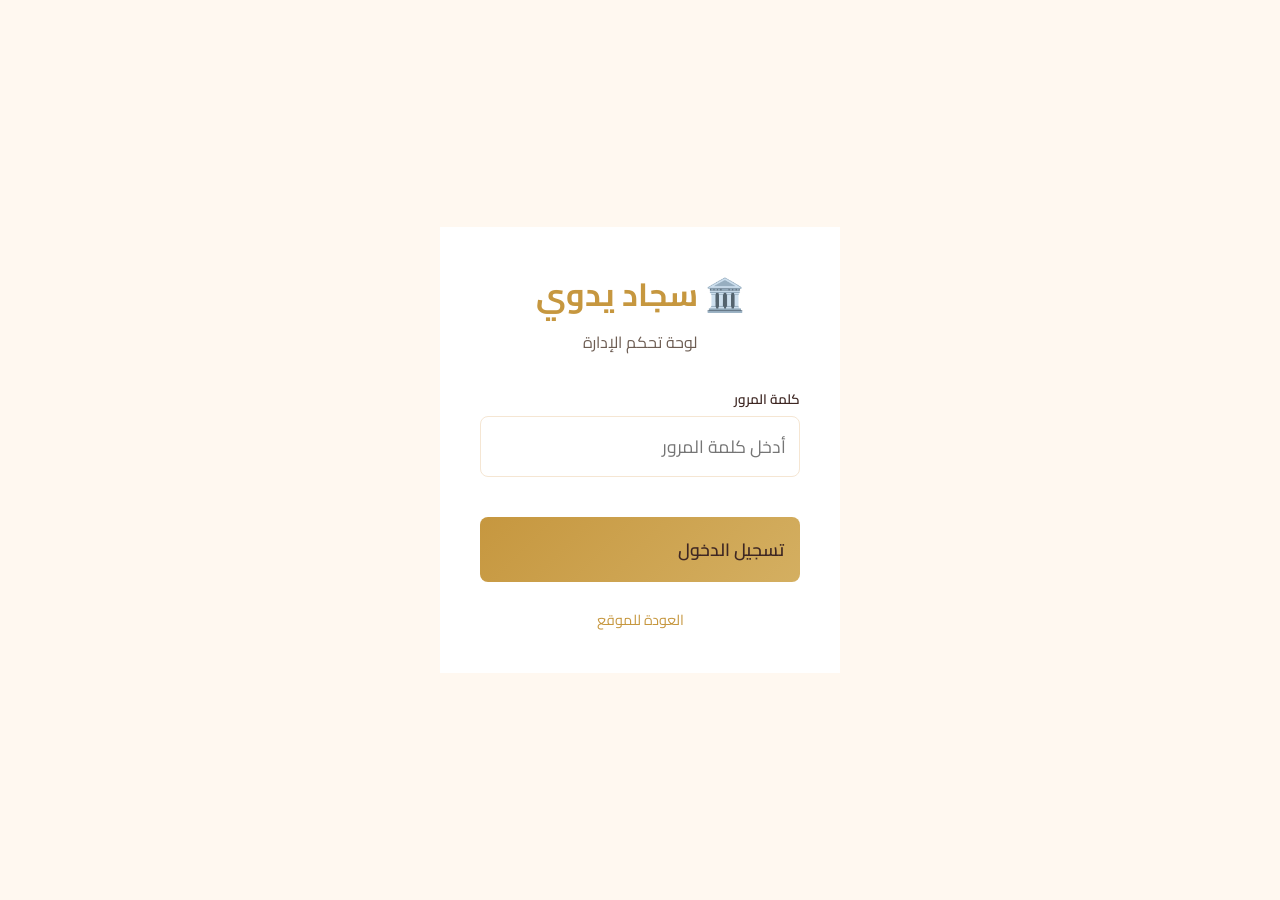
<file: admin/login.html>
<!DOCTYPE html>
<html lang="ar" dir="rtl">
<head>
  <meta charset="UTF-8">
  <meta name="viewport" content="width=device-width, initial-scale=1.0">
  <title>تسجيل الدخول | لوحة التحكم</title>
  <link rel="stylesheet" href="../css/styles.css">
  <style>
    body { background-color: var(--cream); display: flex; align-items: center; justify-content: center; min-height: 100vh; }
    .login-container { background: white; padding: 2.5rem; border-radius: var(--radius-lg); box-shadow: var(--shadow-md); width: 100%; max-width: 400px; text-align: center; }
    .login-container h1 { color: var(--gold); margin-bottom: 0.5rem; }
    .login-container p { color: var(--text-light); margin-bottom: 2rem; }
    .login-container .form-group { text-align: right; }
    .login-container input { width: 100%; padding: 0.8rem; border: 1px solid var(--cream-dark); border-radius: var(--radius-sm); margin-bottom: 1.5rem; font-size: 1.1rem; }
    .login-container button { width: 100%; padding: 1rem; font-size: 1.1rem; }
    .error-msg { color: var(--red); font-size: 0.9rem; margin-top: -1rem; margin-bottom: 1rem; display: none; text-align: right; }
  </style>
</head>
<body>
  <div class="login-container">
    <h1>🏛️ سجاد يدوي</h1>
    <p>لوحة تحكم الإدارة</p>
    
    <div class="form-group">
      <label>كلمة المرور</label>
      <input type="password" id="password" placeholder="أدخل كلمة المرور" onkeypress="if(event.key === 'Enter') login()">
    </div>
    <div id="error-msg" class="error-msg">كلمة المرور غير صحيحة!</div>
    
    <button class="btn btn-gold" onclick="login()">تسجيل الدخول</button>
    
    <div style="margin-top: 1.5rem;">
      <a href="../index.html" style="color: var(--gold); text-decoration: none; font-size: 0.9rem;">العودة للموقع</a>
    </div>
  </div>

  <script>
    // Check if already logged in
    if (localStorage.getItem('admin_auth') === 'true') {
      window.location.href = 'index.html';
    }

    function login() {
      const pwd = document.getElementById('password').value;
      if (pwd === '123321123') {
        localStorage.setItem('admin_auth', 'true');
        window.location.href = 'index.html';
      } else {
        document.getElementById('error-msg').style.display = 'block';
      }
    }
  </script>
</body>
</html>
</file>
<file: css/styles.css>
@import url('https://fonts.googleapis.com/css2?family=Cairo:wght@300;400;600;700;900&family=Tajawal:wght@300;400;500;700&display=swap');

:root {
  --primary: #8B1A1A;
  --primary-light: #A0522D;
  --primary-dark: #5C1010;
  --gold: #C6973F;
  --gold-light: #D4AF61;
  --cream: #FFF8F0;
  --cream-dark: #F5E6D3;
  --brown: #3E2723;
  --brown-light: #5D4037;
  --text: #2C1810;
  --text-light: #6D5D53;
  --white: #FFFFFF;
  --success: #2E7D32;
  --warning: #F57F17;
  --danger: #C62828;
  --info: #1565C0;
  --shadow: 0 4px 24px rgba(60,30,15,0.12);
  --shadow-lg: 0 12px 40px rgba(60,30,15,0.2);
  --radius: 16px;
  --radius-sm: 8px;
  --transition: all 0.3s cubic-bezier(0.4, 0, 0.2, 1);
}

* { margin: 0; padding: 0; box-sizing: border-box; }

body {
  font-family: 'Cairo', 'Tajawal', sans-serif;
  background: var(--cream);
  color: var(--text);
  direction: rtl;
  line-height: 1.7;
  overflow-x: hidden;
}

a { text-decoration: none; color: inherit; }
ul { list-style: none; }
img { max-width: 100%; display: block; }
button { cursor: pointer; font-family: inherit; }
input, textarea, select { font-family: inherit; }

/* ===== NAVBAR ===== */
.navbar {
  position: fixed; top: 0; right: 0; left: 0; z-index: 1000;
  background: rgba(255,248,240,0.85);
  backdrop-filter: blur(20px);
  border-bottom: 1px solid rgba(139,26,26,0.08);
  padding: 0 2rem;
  transition: var(--transition);
}
.navbar.scrolled { background: rgba(255,248,240,0.98); box-shadow: var(--shadow); }
.nav-container {
  max-width: 1200px; margin: 0 auto;
  display: flex; align-items: center; justify-content: space-between;
  height: 72px;
}
.nav-logo {
  font-size: 1.5rem; font-weight: 900; color: var(--primary);
  display: flex; align-items: center; gap: 0.5rem;
}
.nav-logo span { color: var(--gold); }
.nav-links { display: flex; gap: 2rem; align-items: center; }
.nav-links a {
  font-weight: 600; color: var(--text-light); padding: 0.5rem 0;
  position: relative; transition: var(--transition);
}
.nav-links a:hover, .nav-links a.active { color: var(--primary); }
.nav-links a::after {
  content: ''; position: absolute; bottom: 0; right: 0;
  width: 0; height: 2px; background: var(--gold);
  transition: var(--transition);
}
.nav-links a:hover::after, .nav-links a.active::after { width: 100%; }
.nav-cta {
  background: linear-gradient(135deg, var(--primary), var(--primary-light));
  color: var(--white); padding: 0.6rem 1.5rem; border-radius: 50px;
  font-weight: 600; border: none; transition: var(--transition);
}
.nav-cta:hover { transform: translateY(-2px); box-shadow: 0 6px 20px rgba(139,26,26,0.3); }
.menu-toggle { display: none; background: none; border: none; font-size: 1.5rem; color: var(--primary); }

/* ===== HERO ===== */
.hero {
  min-height: 100vh; display: flex; align-items: center; justify-content: center;
  background: linear-gradient(135deg, #2C1810 0%, #5C1010 50%, #8B1A1A 100%);
  position: relative; overflow: hidden; padding: 6rem 2rem 4rem;
}
.hero::before {
  content: ''; position: absolute; inset: 0;
  background: url("data:image/svg+xml,%3Csvg width='60' height='60' viewBox='0 0 60 60' xmlns='http://www.w3.org/2000/svg'%3E%3Cg fill='none' fill-rule='evenodd'%3E%3Cg fill='%23C6973F' fill-opacity='0.06'%3E%3Cpath d='M36 34v-4h-2v4h-4v2h4v4h2v-4h4v-2h-4zm0-30V0h-2v4h-4v2h4v4h2V6h4V4h-4zM6 34v-4H4v4H0v2h4v4h2v-4h4v-2H6zM6 4V0H4v4H0v2h4v4h2V6h4V4H6z'/%3E%3C/g%3E%3C/g%3E%3C/svg%3E");
}
.hero-content {
  max-width: 700px; text-align: center; position: relative; z-index: 2;
  animation: fadeUp 1s ease-out;
}
.hero-badge {
  display: inline-block; padding: 0.4rem 1.2rem; border-radius: 50px;
  background: rgba(198,151,63,0.15); border: 1px solid rgba(198,151,63,0.3);
  color: var(--gold-light); font-size: 0.85rem; font-weight: 600;
  margin-bottom: 1.5rem; letter-spacing: 1px;
}
.hero h1 {
  font-size: clamp(2.2rem, 5vw, 3.8rem); font-weight: 900;
  color: var(--white); line-height: 1.3; margin-bottom: 1.2rem;
}
.hero h1 .highlight { color: var(--gold); }
.hero p { font-size: 1.15rem; color: rgba(255,255,255,0.75); margin-bottom: 2rem; max-width: 550px; margin-inline: auto; }
.hero-buttons { display: flex; gap: 1rem; justify-content: center; flex-wrap: wrap; }
.btn-primary {
  background: linear-gradient(135deg, var(--gold), var(--gold-light));
  color: var(--brown); padding: 0.85rem 2.2rem; border-radius: 50px;
  font-weight: 700; font-size: 1rem; border: none;
  transition: var(--transition); display: inline-flex; align-items: center; gap: 0.5rem;
}
.btn-primary:hover { transform: translateY(-3px); box-shadow: 0 8px 30px rgba(198,151,63,0.4); }
.btn-outline {
  background: transparent; color: var(--white); padding: 0.85rem 2.2rem;
  border-radius: 50px; font-weight: 700; font-size: 1rem;
  border: 2px solid rgba(255,255,255,0.3); transition: var(--transition);
  display: inline-flex; align-items: center; gap: 0.5rem;
}
.btn-outline:hover { background: rgba(255,255,255,0.1); border-color: var(--gold); color: var(--gold); }

/* ===== SECTIONS ===== */
.section { padding: 5rem 2rem; }
.section-header { text-align: center; margin-bottom: 3rem; }
.section-header h2 {
  font-size: 2.2rem; font-weight: 900; color: var(--primary-dark);
  margin-bottom: 0.5rem; position: relative; display: inline-block;
}
.section-header h2::after {
  content: ''; display: block; width: 60px; height: 3px;
  background: var(--gold); margin: 0.5rem auto 0; border-radius: 2px;
}
.section-header p { color: var(--text-light); font-size: 1.05rem; max-width: 500px; margin: 0.5rem auto 0; }

/* ===== FEATURES ===== */
.features-grid { display: grid; grid-template-columns: repeat(auto-fit, minmax(260px, 1fr)); gap: 2rem; max-width: 1100px; margin: 0 auto; }
.feature-card {
  background: var(--white); border-radius: var(--radius); padding: 2rem;
  text-align: center; box-shadow: var(--shadow); transition: var(--transition);
  border: 1px solid rgba(139,26,26,0.05);
}
.feature-card:hover { transform: translateY(-6px); box-shadow: var(--shadow-lg); }
.feature-icon {
  width: 64px; height: 64px; border-radius: 16px;
  background: linear-gradient(135deg, var(--primary), var(--primary-light));
  display: flex; align-items: center; justify-content: center;
  margin: 0 auto 1.2rem; font-size: 1.5rem; color: var(--white);
}
.feature-card h3 { font-size: 1.15rem; font-weight: 700; color: var(--brown); margin-bottom: 0.5rem; }
.feature-card p { color: var(--text-light); font-size: 0.9rem; }

/* ===== PRODUCT CARDS ===== */
.products-grid { display: grid; grid-template-columns: repeat(auto-fill, minmax(300px, 1fr)); gap: 2rem; max-width: 1200px; margin: 0 auto; }
.product-card {
  background: var(--white); border-radius: var(--radius); overflow: hidden;
  box-shadow: var(--shadow); transition: var(--transition);
  border: 1px solid rgba(139,26,26,0.05);
}
.product-card:hover { transform: translateY(-8px); box-shadow: var(--shadow-lg); }
.product-image {
  height: 240px; overflow: hidden; position: relative;
}
.product-image img { width: 100%; height: 100%; object-fit: cover; transition: transform 0.5s ease; }
.product-card:hover .product-image img { transform: scale(1.08); }
.product-badge {
  position: absolute; top: 1rem; right: 1rem;
  background: var(--gold); color: var(--brown); padding: 0.3rem 0.8rem;
  border-radius: 50px; font-size: 0.75rem; font-weight: 700;
}
.product-info { padding: 1.5rem; }
.product-info h3 { font-size: 1.1rem; font-weight: 700; color: var(--brown); margin-bottom: 0.3rem; }
.product-meta { display: flex; gap: 1rem; color: var(--text-light); font-size: 0.8rem; margin-bottom: 0.8rem; }
.product-price {
  font-size: 1.3rem; font-weight: 900; color: var(--primary);
  display: flex; align-items: center; justify-content: space-between;
}
.product-price span { font-size: 0.8rem; font-weight: 400; color: var(--text-light); }

/* ===== ORDER TRACKING ===== */
.track-section {
  min-height: 100vh; display: flex; align-items: center; justify-content: center;
  padding: 6rem 2rem; background: linear-gradient(135deg, var(--cream), var(--cream-dark));
}
.track-container { max-width: 600px; width: 100%; }
.track-form {
  background: var(--white); border-radius: var(--radius); padding: 2.5rem;
  box-shadow: var(--shadow-lg); text-align: center;
}
.track-form h2 { font-size: 1.8rem; color: var(--primary-dark); margin-bottom: 0.5rem; }
.track-form p { color: var(--text-light); margin-bottom: 2rem; }
.input-group {
  display: flex; gap: 0.5rem; margin-bottom: 1.5rem;
}
.input-group input {
  flex: 1; padding: 0.9rem 1.2rem; border: 2px solid var(--cream-dark);
  border-radius: var(--radius-sm); font-size: 1rem; outline: none;
  transition: var(--transition); direction: ltr; text-align: center;
}
.input-group input:focus { border-color: var(--gold); }
.input-group button {
  padding: 0.9rem 1.5rem; background: linear-gradient(135deg, var(--primary), var(--primary-light));
  color: var(--white); border: none; border-radius: var(--radius-sm);
  font-weight: 700; font-size: 1rem; transition: var(--transition);
}
.input-group button:hover { transform: translateY(-2px); box-shadow: 0 4px 15px rgba(139,26,26,0.3); }

.order-result {
  background: var(--white); border-radius: var(--radius); padding: 2rem;
  box-shadow: var(--shadow); margin-top: 1.5rem; display: none;
}
.order-result.show { display: block; animation: fadeUp 0.5s ease; }
.order-info-row {
  display: flex; justify-content: space-between; padding: 0.7rem 0;
  border-bottom: 1px solid var(--cream-dark); font-size: 0.95rem;
}
.order-info-row:last-child { border: none; }
.order-info-row .label { color: var(--text-light); font-weight: 500; }
.order-info-row .value { font-weight: 700; color: var(--brown); }

/* Timeline */
.timeline { margin-top: 2rem; position: relative; padding-right: 2rem; }
.timeline::before {
  content: ''; position: absolute; right: 7px; top: 0; bottom: 0;
  width: 3px; background: var(--cream-dark); border-radius: 2px;
}
.timeline-step {
  position: relative; padding-bottom: 1.5rem; padding-right: 2rem;
  opacity: 0.4; transition: var(--transition);
}
.timeline-step.active { opacity: 1; }
.timeline-step.active .timeline-dot { background: var(--success); box-shadow: 0 0 0 4px rgba(46,125,50,0.2); }
.timeline-step.current { opacity: 1; }
.timeline-step.current .timeline-dot {
  background: var(--gold); box-shadow: 0 0 0 4px rgba(198,151,63,0.3);
  animation: pulse 2s infinite;
}
.timeline-dot {
  position: absolute; right: -2rem; top: 2px;
  width: 18px; height: 18px; border-radius: 50%;
  background: var(--cream-dark); border: 3px solid var(--white);
}
.timeline-step h4 { font-size: 0.95rem; color: var(--brown); margin-bottom: 0.1rem; }
.timeline-step p { font-size: 0.8rem; color: var(--text-light); }

/* ===== FOOTER ===== */
.footer {
  background: var(--brown); color: rgba(255,255,255,0.8); padding: 3rem 2rem 1.5rem;
}
.footer-content {
  max-width: 1100px; margin: 0 auto;
  display: grid; grid-template-columns: repeat(auto-fit, minmax(220px, 1fr)); gap: 2rem;
}
.footer-col h3 { color: var(--gold); font-size: 1.1rem; margin-bottom: 1rem; }
.footer-col p, .footer-col a { font-size: 0.9rem; line-height: 2; display: block; color: rgba(255,255,255,0.7); transition: var(--transition); }
.footer-col a:hover { color: var(--gold); }
.footer-bottom { text-align: center; margin-top: 2rem; padding-top: 1.5rem; border-top: 1px solid rgba(255,255,255,0.1); font-size: 0.85rem; }

/* ===== ADMIN ===== */
.admin-layout { display: flex; min-height: 100vh; direction: rtl; }
.admin-sidebar {
  width: 260px; background: linear-gradient(180deg, var(--brown), var(--primary-dark));
  color: var(--white); padding: 1.5rem 0; position: fixed; top: 0; bottom: 0; right: 0;
  overflow-y: auto; z-index: 100;
}
.admin-sidebar-header { padding: 0 1.5rem 1.5rem; border-bottom: 1px solid rgba(255,255,255,0.1); }
.admin-sidebar-header h2 { font-size: 1.2rem; color: var(--gold); }
.admin-sidebar-header p { font-size: 0.75rem; color: rgba(255,255,255,0.5); }
.admin-nav { padding: 1rem 0; }
.admin-nav a {
  display: flex; align-items: center; gap: 0.8rem; padding: 0.8rem 1.5rem;
  color: rgba(255,255,255,0.7); font-weight: 500; transition: var(--transition);
  border-right: 3px solid transparent;
}
.admin-nav a:hover, .admin-nav a.active {
  background: rgba(255,255,255,0.08); color: var(--white);
  border-right-color: var(--gold);
}
.admin-nav a .icon { font-size: 1.1rem; width: 24px; text-align: center; }

.admin-main { flex: 1; margin-right: 260px; padding: 2rem; background: #F8F4F0; min-height: 100vh; }
.admin-header {
  display: flex; justify-content: space-between; align-items: center;
  margin-bottom: 2rem; flex-wrap: wrap; gap: 1rem;
}
.admin-header h1 { font-size: 1.6rem; color: var(--brown); }

/* Admin Cards */
.stats-grid { display: grid; grid-template-columns: repeat(auto-fit, minmax(220px, 1fr)); gap: 1.5rem; margin-bottom: 2rem; }
.stat-card {
  background: var(--white); border-radius: var(--radius); padding: 1.5rem;
  box-shadow: var(--shadow); display: flex; align-items: center; gap: 1rem;
  transition: var(--transition); border-right: 4px solid var(--gold);
}
.stat-card:hover { transform: translateY(-3px); box-shadow: var(--shadow-lg); }
.stat-icon { font-size: 2rem; width: 56px; height: 56px; border-radius: 12px; display: flex; align-items: center; justify-content: center; background: var(--cream); }
.stat-info h3 { font-size: 1.6rem; font-weight: 900; color: var(--brown); line-height: 1; }
.stat-info p { font-size: 0.8rem; color: var(--text-light); }

/* Admin Table */
.admin-table-container {
  background: var(--white); border-radius: var(--radius); box-shadow: var(--shadow); overflow: hidden;
}
.admin-table-header { padding: 1.2rem 1.5rem; border-bottom: 1px solid var(--cream-dark); display: flex; justify-content: space-between; align-items: center; }
.admin-table-header h2 { font-size: 1.1rem; color: var(--brown); }
.admin-table { width: 100%; border-collapse: collapse; }
.admin-table th {
  background: var(--cream); padding: 0.8rem 1rem; text-align: right;
  font-size: 0.8rem; font-weight: 700; color: var(--text-light); text-transform: uppercase;
}
.admin-table td { padding: 0.9rem 1rem; border-bottom: 1px solid var(--cream-dark); font-size: 0.9rem; vertical-align: middle; }
.admin-table tr:hover td { background: rgba(198,151,63,0.03); }

/* Status Badges */
.status-badge {
  padding: 0.3rem 0.8rem; border-radius: 50px; font-size: 0.75rem; font-weight: 700; display: inline-block;
}
.status-pending { background: #FFF3E0; color: #E65100; }
.status-processing { background: #E3F2FD; color: #1565C0; }
.status-shipped { background: #F3E5F5; color: #7B1FA2; }
.status-delivered { background: #E8F5E9; color: #2E7D32; }
.status-cancelled { background: #FFEBEE; color: #C62828; }

/* Buttons */
.btn { padding: 0.5rem 1.2rem; border-radius: var(--radius-sm); font-weight: 600; font-size: 0.85rem; border: none; transition: var(--transition); display: inline-flex; align-items: center; gap: 0.4rem; }
.btn-sm { padding: 0.35rem 0.8rem; font-size: 0.8rem; }
.btn-gold { background: linear-gradient(135deg, var(--gold), var(--gold-light)); color: var(--brown); }
.btn-gold:hover { box-shadow: 0 4px 15px rgba(198,151,63,0.4); transform: translateY(-1px); }
.btn-red { background: var(--danger); color: var(--white); }
.btn-red:hover { background: #B71C1C; }
.btn-green { background: var(--success); color: var(--white); }
.btn-green:hover { background: #1B5E20; }

/* Forms (modal) */
.modal-overlay {
  position: fixed; inset: 0; background: rgba(0,0,0,0.5); backdrop-filter: blur(4px);
  display: none; align-items: center; justify-content: center; z-index: 9999; padding: 1rem;
}
.modal-overlay.show { display: flex; }
.modal {
  background: var(--white); border-radius: var(--radius); width: 100%; max-width: 550px;
  max-height: 90vh; overflow-y: auto; animation: fadeUp 0.3s ease;
}
.modal-header {
  padding: 1.2rem 1.5rem; border-bottom: 1px solid var(--cream-dark);
  display: flex; justify-content: space-between; align-items: center;
}
.modal-header h3 { font-size: 1.1rem; color: var(--brown); }
.modal-close { background: none; border: none; font-size: 1.3rem; color: var(--text-light); cursor: pointer; }
.modal-body { padding: 1.5rem; }
.form-group { margin-bottom: 1rem; }
.form-group label { display: block; font-weight: 600; font-size: 0.85rem; color: var(--brown); margin-bottom: 0.3rem; }
.form-group input, .form-group textarea, .form-group select {
  width: 100%; padding: 0.7rem 1rem; border: 2px solid var(--cream-dark);
  border-radius: var(--radius-sm); font-size: 0.9rem; outline: none;
  transition: var(--transition); background: var(--white);
}
.form-group input:focus, .form-group textarea:focus, .form-group select:focus { border-color: var(--gold); }
.form-group textarea { min-height: 80px; resize: vertical; }
.form-row { display: grid; grid-template-columns: 1fr 1fr; gap: 1rem; }
.modal-footer { padding: 1rem 1.5rem; border-top: 1px solid var(--cream-dark); display: flex; gap: 0.5rem; justify-content: flex-start; }

/* ===== ANIMATIONS ===== */
@keyframes fadeUp { from { opacity: 0; transform: translateY(20px); } to { opacity: 1; transform: translateY(0); } }
@keyframes pulse { 0%, 100% { box-shadow: 0 0 0 4px rgba(198,151,63,0.3); } 50% { box-shadow: 0 0 0 8px rgba(198,151,63,0.1); } }
@keyframes slideIn { from { opacity: 0; transform: translateX(20px); } to { opacity: 1; transform: translateX(0); } }

/* ===== RESPONSIVE ===== */
@media (max-width: 768px) {
  .nav-links { display: none; }
  .menu-toggle { display: block; }
  .nav-links.open {
    display: flex; flex-direction: column; position: absolute;
    top: 72px; right: 0; left: 0; background: var(--white);
    padding: 1.5rem 2rem; box-shadow: var(--shadow);
  }
  .hero h1 { font-size: 2rem; }
  .products-grid { grid-template-columns: 1fr; }
  .admin-sidebar { display: none; }
  .admin-sidebar.open { display: block; width: 100%; }
  .admin-main { margin-right: 0; }
  .form-row { grid-template-columns: 1fr; }
  .input-group { flex-direction: column; }
}

/* Scrollbar */
::-webkit-scrollbar { width: 8px; }
::-webkit-scrollbar-track { background: var(--cream); }
::-webkit-scrollbar-thumb { background: var(--primary-light); border-radius: 4px; }
::-webkit-scrollbar-thumb:hover { background: var(--primary); }

/* No results */
.no-results { text-align: center; padding: 3rem; color: var(--text-light); }
.no-results .icon { font-size: 3rem; margin-bottom: 1rem; }

/* Loading */
.loading { text-align: center; padding: 3rem; }
.spinner {
  width: 40px; height: 40px; border: 4px solid var(--cream-dark);
  border-top-color: var(--gold); border-radius: 50%;
  animation: spin 0.8s linear infinite; margin: 0 auto 1rem;
}
@keyframes spin { to { transform: rotate(360deg); } }

.toast {
  position: fixed; bottom: 2rem; left: 50%; transform: translateX(-50%);
  padding: 0.8rem 1.5rem; border-radius: var(--radius-sm); color: var(--white);
  font-weight: 600; z-index: 99999; animation: fadeUp 0.3s ease;
  box-shadow: var(--shadow-lg);
}
.toast-success { background: var(--success); }
.toast-error { background: var(--danger); }

/* Cart Drawer Styles */
.cart-drawer {
  position: fixed;
  top: 0; left: -400px;
  width: 100%; max-width: 400px;
  height: 100vh;
  background: white;
  box-shadow: 5px 0 15px rgba(0,0,0,0.1);
  z-index: 1000;
  transition: left 0.3s ease;
  display: flex; flex-direction: column;
}
.cart-drawer.open { left: 0; }
.cart-header {
  padding: 1.5rem;
  background: var(--cream);
  display: flex; justify-content: space-between; align-items: center;
  border-bottom: 1px solid var(--cream-dark);
}
.cart-header h3 { color: var(--gold); }
.cart-close { background: none; border: none; font-size: 1.5rem; cursor: pointer; }
.cart-items { flex: 1; overflow-y: auto; padding: 1rem; }
.cart-item {
  display: flex; gap: 1rem; align-items: center;
  padding-bottom: 1rem; border-bottom: 1px solid var(--cream); margin-bottom: 1rem;
}
.cart-item img { width: 60px; height: 60px; object-fit: cover; border-radius: 8px; }
.cart-item-details { flex: 1; }
.cart-item-details h4 { font-size: 0.95rem; margin-bottom: 0.2rem; }
.cart-item-details p { color: var(--gold); font-weight: bold; font-size: 0.9rem; }
.cart-qty { display: flex; align-items: center; gap: 0.5rem; margin-top: 0.5rem; }
.cart-qty button { background: var(--cream); border: none; width: 24px; height: 24px; border-radius: 4px; cursor: pointer; }
.cart-remove { background: none; border: none; color: var(--red); cursor: pointer; font-size: 1.2rem; }
.cart-footer { padding: 1.5rem; border-top: 1px solid var(--cream-dark); background: var(--cream); }
.cart-total-row { display: flex; justify-content: space-between; font-weight: bold; font-size: 1.2rem; margin-bottom: 1rem; }
.checkout-form { display: flex; flex-direction: column; gap: 0.8rem; }
.checkout-form input, .checkout-form textarea { padding: 0.8rem; border: 1px solid var(--cream-dark); border-radius: var(--radius-sm); width: 100%; font-family: inherit; }
.checkout-btn { background: var(--gold); color: white; border: none; padding: 1rem; border-radius: var(--radius-sm); font-weight: bold; cursor: pointer; width: 100%; font-size: 1.1rem; }
.checkout-btn:disabled { opacity: 0.7; cursor: not-allowed; }
</file>
